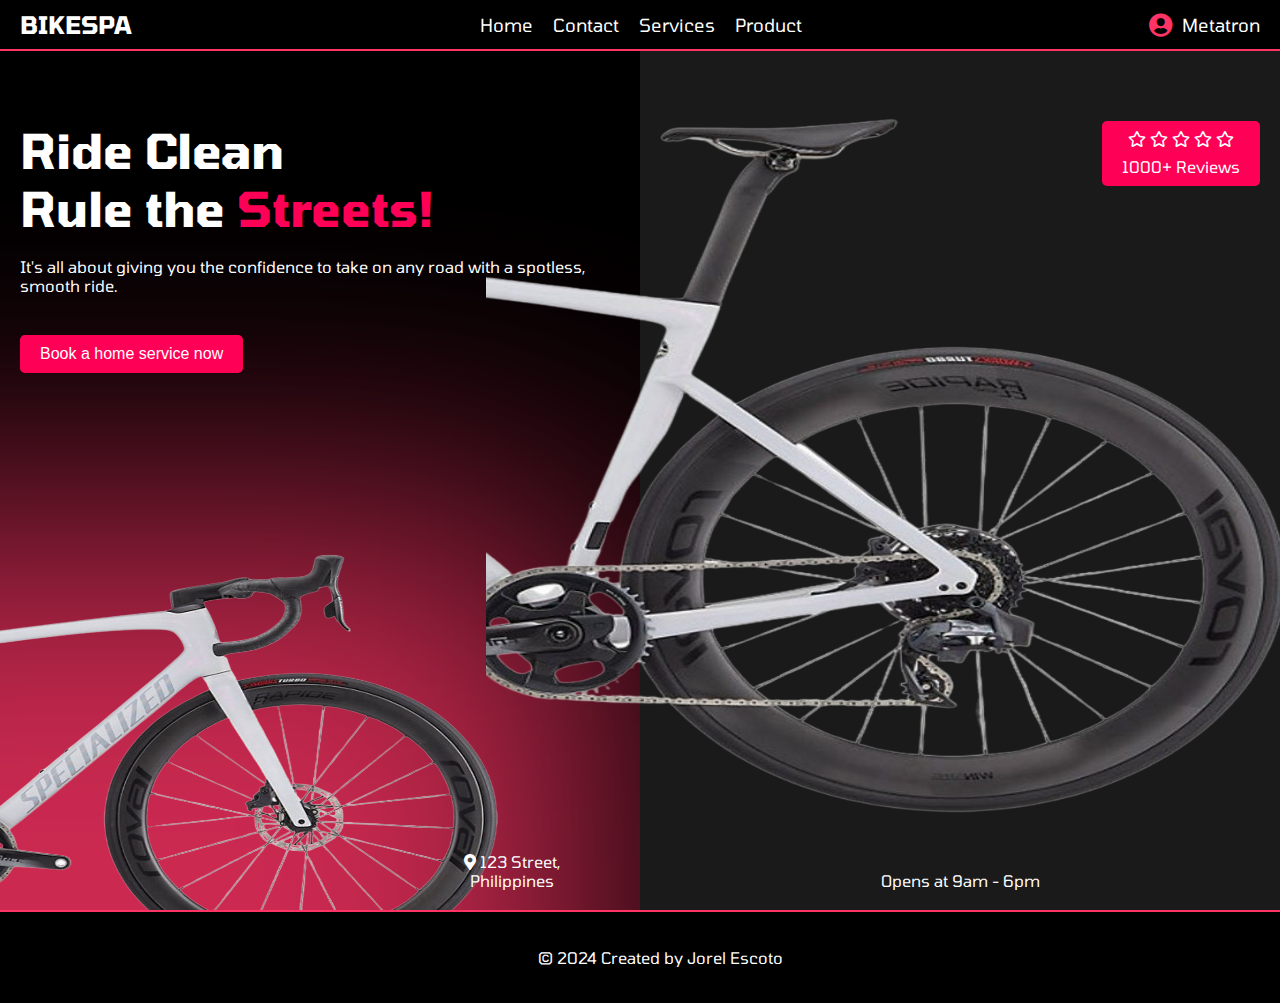
<file: index.html>
<!DOCTYPE html>
<html lang="en">
<head>
    <meta charset="utf-8"/>
    <meta name="viewport" content="width=device-width, initial-scale=1.0, user-scalable=no"/>
    <title>BIKESPA</title>
    <link href="https://cdnjs.cloudflare.com/ajax/libs/font-awesome/5.15.3/css/all.min.css" rel="stylesheet"/>
    <link href="https://fonts.googleapis.com/css2?family=Tomorrow:wght@400;700&display=swap" rel="stylesheet"/>
    <link href="css/styles.css" rel="stylesheet"/>
    <script>
        function rateStar(star) {
            const stars = document.querySelectorAll('.review i');
            stars.forEach((s, index) => {
                if (index < star) {
                    s.classList.remove('fa-star-o');
                    s.classList.add('fa-star');
                } else {
                    s.classList.remove('fa-star');
                    s.classList.add('fa-star-o');
                }
            });
        }

        function toggleMenu() {
            const nav = document.querySelector('.header .nav');
            nav.classList.toggle('active');
        }

        function openBookingPage() {
            window.location.href = 'booking.html'; 
        }
    </script>
</head>
<body>
    <div class="header">
        <div class="logo" onclick="location.href='home.html'">BIKESPA</div>
        <div class="nav">
            <a href="home.html">Home</a>
            <a href="contact.html">Contact</a>
            <a href="services.html">Services</a>
            <a href="product.html">Product</a>
        </div>
        <div class="profile">
            <i class="fas fa-user-circle"></i>
            <span>Metatron</span>
        </div>
        <div class="burger" onclick="toggleMenu()">
            <i class="fas fa-bars"></i>
        </div>
    </div>
    <div class="container">
        <div class="left-section">
            <div class="ellipse"></div>
            <div class="content">
                <h1>Ride Clean<br/>Rule the <span style="color: rgb(255, 0, 87);">Streets!</span></h1>
                <p>It's all about giving you the confidence to take on any road with a spotless, smooth ride.</p>
                <button class="cta-button" onclick="openBookingPage ()">Book a home service now</button>
            </div>
            <img alt="Image of a high-end road bike" class="bike-image-above-ellipse" height="500" src="images/half bike.png" width="500"/>
            <div class="location">
                <i class="fas fa-map-marker-alt"></i>
                <span>123 Street, Philippines</span>
            </div>
        </div>
        <div class="right-section">
            <div class="review">
                <div class="stars">
                    <i class="far fa-star" onclick="rateStar(1)"></i>
                    <i class="far fa-star" onclick="rateStar(2)"></i>
                    <i class="far fa-star" onclick="rateStar(3)"></i>
                    <i class="far fa-star" onclick="rateStar(4)"></i>
                    <i class="far fa-star" onclick="rateStar(5)"></i>
                </div>
                <span>1000+ Reviews</span>
            </div>
            <img alt="Image of a high-end road bike" class="bike-image" height="800" src="images/282eaba49dcdf02b94b0334174b9c776-removebg.png" width="800"/>
            <div class="hours">
                <span>Opens at 9am - 6pm</span>
            </div>
        </div>
    </div>
    <div class="footer">
        <p>© 2024 Created by Jorel Escoto</p>
    </div>
</body>
</html>
</file>
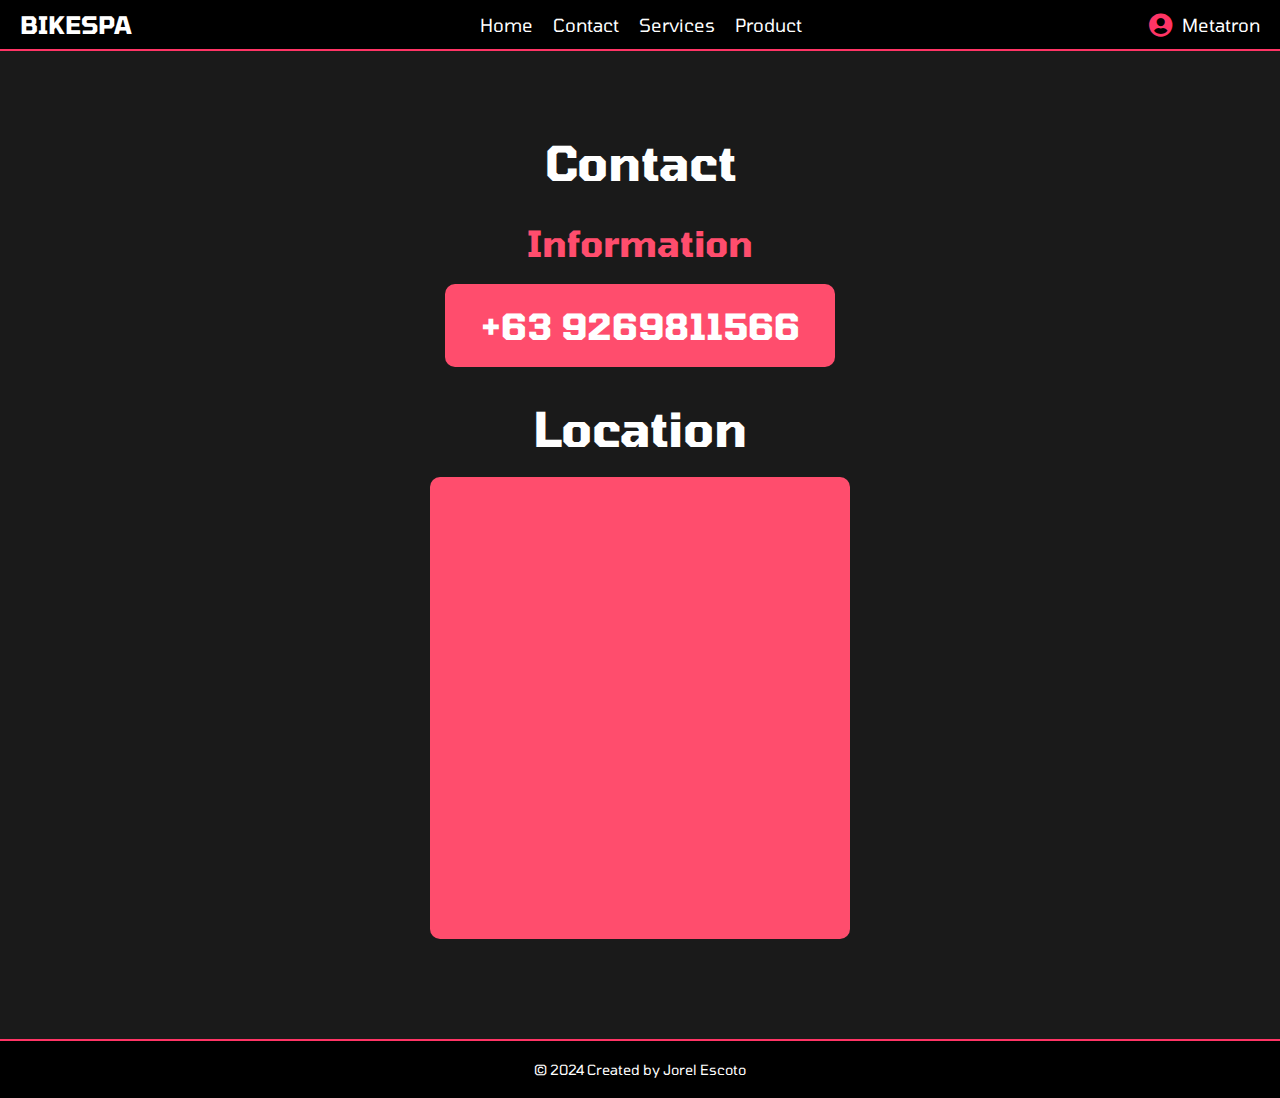
<file: contact.html>
<!DOCTYPE html>
<html lang="en">
<head>
    <meta charset="UTF-8">
    <meta name="viewport" content="width=device-width, initial-scale=1.0">
    <title>BIKESPA</title>
    <link href="https://cdnjs.cloudflare.com/ajax/libs/font-awesome/5.15.3/css/all.min.css" rel="stylesheet"/>
    <link href="https://fonts.googleapis.com/css2?family=Tomorrow:wght@400;700&display=swap" rel="stylesheet"/>
    <link rel="stylesheet" href="css/contact.css"/>
    <script>
        function toggleMenu() {
            const nav = document.querySelector('.header .nav');
            nav.classList.toggle('active');
        }
    </script>
</head>
<body>
    <div class="header">
        <div class="logo" onclick="location.href='home.html'">
            BIKESPA
        </div>
        <div class="nav">
            <a href="home.html">Home</a>
            <a href="contact.html">Contact</a>
            <a href="services.html">Services</a>
            <a href="product.html">Product</a>
        </div>
        <div class="profile">
            <i class="fas fa-user-circle" style="color: #FF3465;"></i>
            <span>Metatron</span>
        </div>
        <div class="burger" onclick="toggleMenu()">
            <i class="fas fa-bars"></i>
        </div>
    </div>

    <div class="content">
        <h1>Contact</h1>
        <h2>Information</h2>
        <div class="info-box">+63 9269811566</div>
        <h1>Location</h1>
        <div class="location-box">
            <iframe 
                src="https://www.google.com/maps/embed?pb=!1m18!1m12!1m3!1d1930.8196271491277!2d121.0386987!3d14.589032!2m3!1f0!2f0!3f0!3m2!1i1024!2i768!4f13.1!3m3!1m2!1s0x3397c967e12dcb2d%3A0x977ad63c1fabcb35!2s123%20Block!5e0!3m2!1sen!2sph!4v1697260539169!5m2!1sen!2sph"
                width="600" height="450" style="border:0;" allowfullscreen="" loading="lazy" referrerpolicy="no-referrer-when-downgrade">
            </iframe>
        </div>
    </div>

    <img alt="Bike wheel on the bottom left side" class="bike-image-left" src="images/santa.png"/>
    <img alt="Bike wheel on the top right side" class="bike-image-right" src="images/cruz.png"/>
    
    <div class="footer">
        <p>&copy; 2024 Created by Jorel Escoto</p>
    </div>
</body>
</html>
</file>
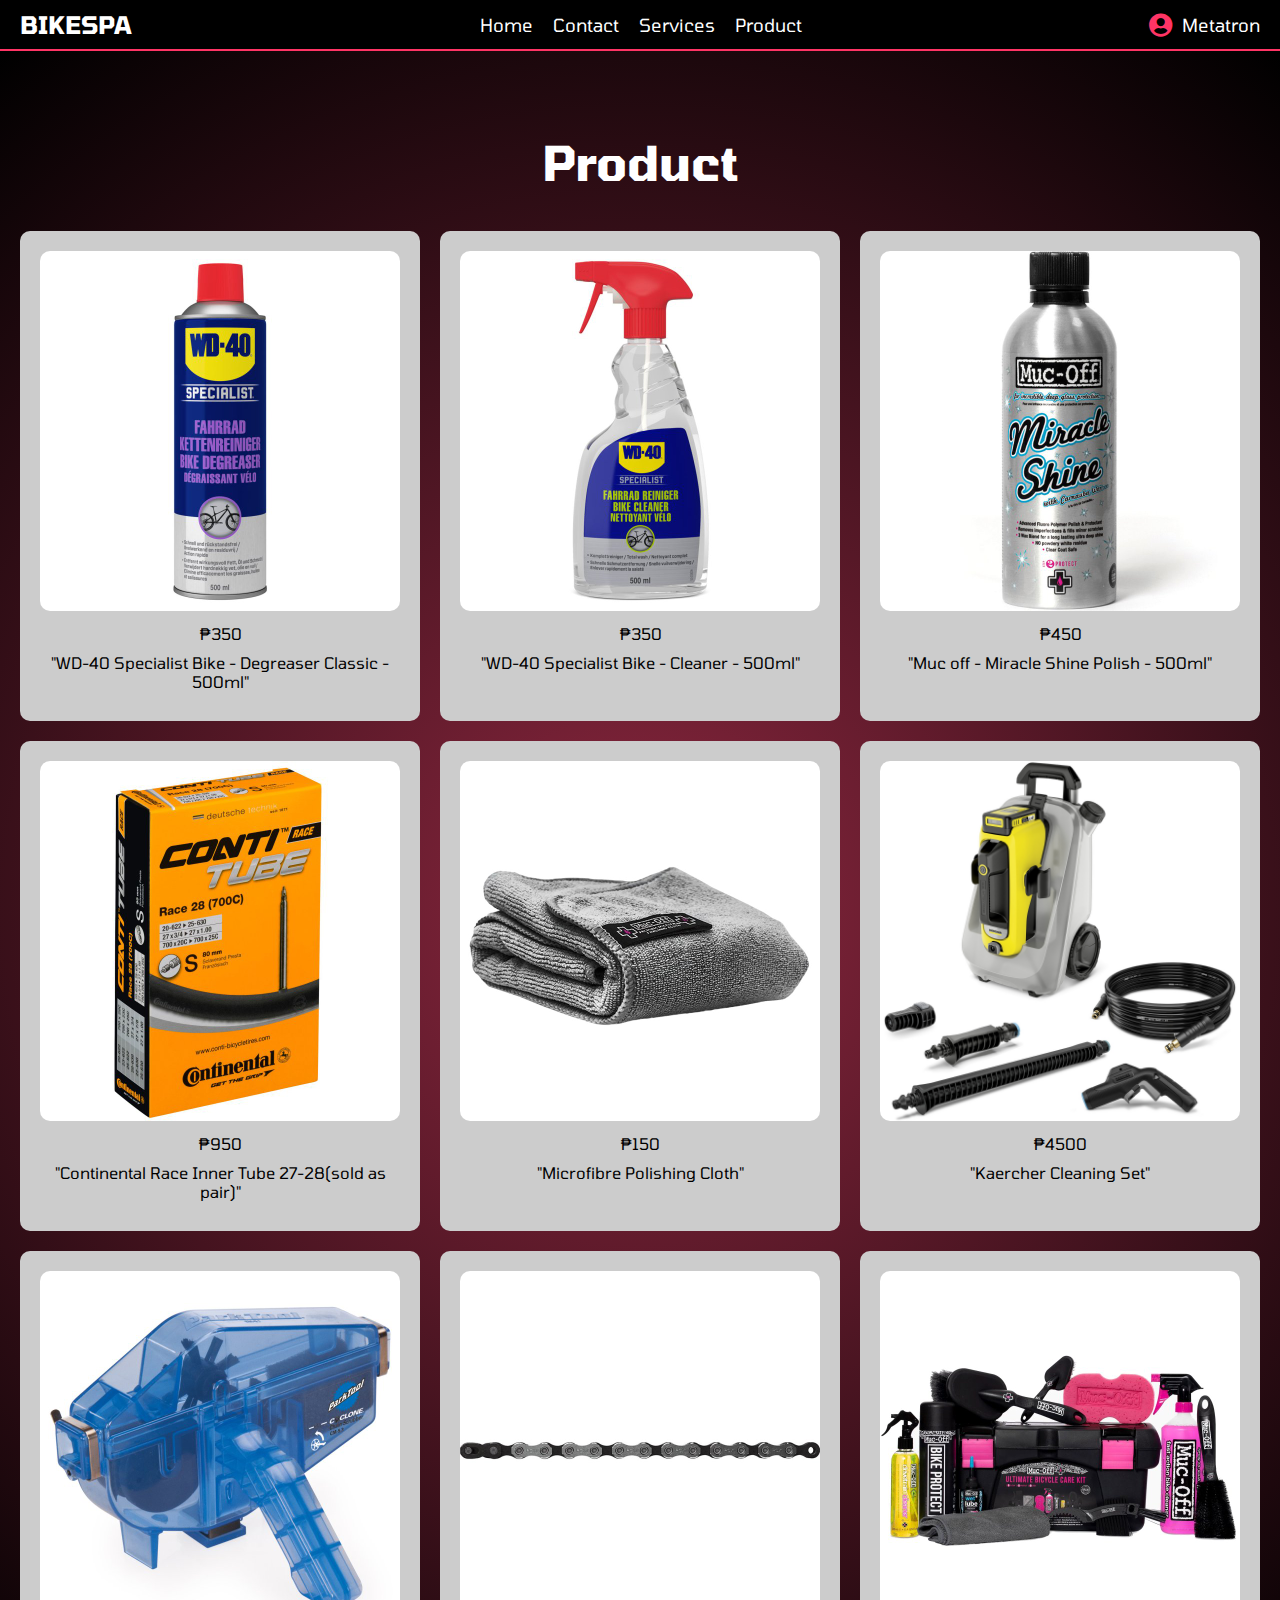
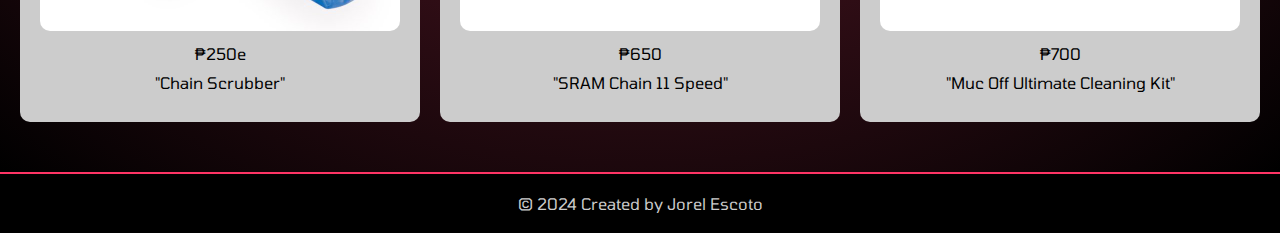
<file: product.html>
<!DOCTYPE html>
<html lang="en">
<head>
    <meta charset="UTF-8">
    <meta name="viewport" content="width=device-width, initial-scale=1.0">
    <title>BIKESPA</title>
    <link href="https://cdnjs.cloudflare.com/ajax/libs/font-awesome/5.15.3/css/all.min.css" rel="stylesheet"/>
    <link href="https://fonts.googleapis.com/css2?family=Tomorrow:wght@400;700&display=swap" rel="stylesheet"/>
    <link rel="stylesheet" href="css/product.css"/>
</head>
<body>
    <div class="header">
        <div class="logo" onclick="location.href='index.html'">
            BIKESPA
        </div>
        <div class="nav">
            <a href="index.html">Home</a>
            <a href="contact.html">Contact</a>
            <a href="services.html">Services</a>
            <a href="product.html">Product</a>
        </div>
        <div class="profile">
            <i class="fas fa-user-circle"></i>
            <span>Metatron</span>
        </div>
        <div class="burger" onclick="toggleMenu()">
            <i class="fas fa-bars"></i>
        </div>
    </div>
    <div class="content">
        <h1>Product</h1>
        <div class="products">
            <div class="product">
                <img alt="Image of the product" src="images/wd-40-specialist-bike-degreaser-classic-500ml-1-967561.jpg" onclick="openModal(this.src)"/>
                <p>₱350</p>
                <p>"WD-40 Specialist Bike - Degreaser Classic - 500ml"</p>
            </div>
            <div class="product">
                <img alt="Image of the product" src="images/wd-40-specialist-bike-cleaner-500ml-1-967479.jpg" onclick="openModal(this.src)"/>
                <p>₱350</p>
                <p>"WD-40 Specialist Bike - Cleaner - 500ml"</p>
            </div>
            <div class="product">
                <img alt="Image of the product" src="images/muc-off-miracle-shine-polish-500ml-1-1396351.jpg" onclick="openModal(this.src)"/>
                <p>₱450</p>
                <p>"Muc off - Miracle Shine Polish - 500ml"</p>
            </div>
            <div class="product">
                <img alt="Image of the product" src="images/continental-race-tube-productpicture-30-0180000-1384217.jpg" onclick="openModal(this.src)"/>
                <p>₱950</p>
                <p>"Continental Race Inner Tube 27-28(sold as pair)"</p>
            </div>
            <div class="product">
                <img alt="Image of the product" src="images/muc-off-microfibre-polishing-cloth-1225699.jpg" onclick="openModal(this.src)"/>
                <p>₱150</p>
                <p>"Microfibre Polishing Cloth"</p>
            </div>
            <div class="product">
                <img alt="Image of the product" src="images/kaercher-oc-6-18-premium-battery-set-1-1709132.jpg" onclick="openModal(this.src)"/>
                <p>₱4500</p>
                <p>"Kaercher Cleaning Set"</p>
            </div>
            <div class="product">
                <img alt="Image of the product" src="images/park-tool-cm-5-3-image-1-822253.jpg" onclick="openModal(this.src)"/>
                <p>₱250e</p>
                <p>"Chain Scrubber"</p>
            </div>
            <div class="product">
                <img alt="Image of the product" src="images/86787-00-d-139687.jpg" onclick="openModal(this.src)"/>
                <p>₱650</p>
                <p>"SRAM Chain 11 Speed"</p>
            </div>
            <div class="product">
                <img alt="Image of the product" src="images/muc-off-bicycle-ultimate-cleaning-kit-1-1381305.jpg" onclick="openModal(this.src)"/>
                <p>₱700</p>
                <p>"Muc Off Ultimate Cleaning Kit"</p>
            </div>
        </div>
    </div>
    <div id="myModal" class="modal">
        <span class="close" onclick="closeModal()">&times;</span>
        <img class="modal-content" id="img01">
    </div>
    <div class="footer">
        <p>&copy; 2024 Created by Jorel Escoto</p>
    </div>
    <script>
        function toggleMenu() {
            document.querySelector('.nav').classList.toggle('active');
        }
        function openModal(src) {
            document.getElementById('myModal').style.display = "block";
            document.getElementById('img01').src = src;
        }
        function closeModal() {
            document.getElementById('myModal').style.display = "none";
        }
    </script>
</body>
</html>
</file>
<file: css/styles.css>
body {
    margin: 0;
    font-family: 'Tomorrow', sans-serif;
    background-color: #000;
    color: #fff;
    display: flex;
    flex-direction: column;
    min-height: 100vh;
}

.container {
    display: flex;
    flex: 1;
    height: 100%;
}

.left-section, .right-section {
    flex: 1;
    position: relative;
}

.left-section {
    padding: 20px;
    display: flex;
    flex-direction: column;
    justify-content: space-between;
    position: relative;
    overflow: hidden;
}

.ellipse {
    box-sizing: border-box;
    position: absolute;
    width: 940px;
    height: 940px;
    left: -342px;
    top: 464px;
    background: #FF3465;
    opacity: 0.8;
    border: 1px solid #000000;
    filter: blur(150px);
    z-index: -1;
}

.bike-image-above-ellipse {
    position: absolute;
    top: 450px;
    left: -1px;
    max-width: 500%;
    height: 500px;
}

.right-section {
    background-color: #1a1a1a;
    display: flex;
    flex-direction: column;
    justify-content: space-between;
    align-items: center;
    padding: 20px;
    position: relative;
}

.header {
    display: flex;
    justify-content: space-between;
    align-items: center;
    padding: 10px 20px;
    background-color: #000;
    border-bottom: 2px solid #FF3465;
    position: relative;
    z-index: 2;
    width: 100%;
}

.header .logo {
    font-size: 24px;
    font-weight: bold;
    cursor: pointer;
}

.header .nav {
    display: flex;
    gap: 20px;
    justify-content: center;
    flex: 1;
}

.header .nav a {
    color: white;
    text-decoration: none;
    font-size: 18px;
}

.header .profile {
    display: flex;
    align-items: center;
    gap: 10px;
    margin-left: auto;
    margin-right: 40px; 
}

.header .profile i {
    font-size: 24px;
    color: #FF3465;
}

.header .profile span {
    font-size: 18px;
}

.header .burger {
    display: none;
    font-size: 24px;
    cursor: pointer;
    display: flex;
    align-items: center;
    justify-content: center;
}

@media (max-width: 768px) {
    .container {
        flex-direction: column;
    }

    .left-section, .right-section {
        flex: none;
        width: 100%;
        height: auto;
    }

    .header .nav {
        display: none;
        flex-direction: column;
        gap: 10px;
        position: absolute;
        top: 60px;
        left: 0;
        width: 100%;
        background-color: #000;
        padding: 10px 0;
        z-index: 3;
        align-items: center;
    }

    .header .nav.active {
        display: flex;
    }

    .header .burger {
        display: flex;
    }

    .header .profile {
        display: none;
    }

    .header .nav .profile {
        display: flex;
        align-items: center;
        justify-content: center;
        padding: 10px 20px;
        border-top: 1px solid #FF3465;
    }

    .header .nav .profile span {
        font-size: 18px;
    }

    .content {
        margin-top: 20px;
        text-align: center;
    }

    .content h1 {
        font-size: 36px;
    }

    .content p {
        font-size: 14px;
    }

    .content .cta-button {
        display: block;
        margin: 20px auto 0;
        font-size: 14px;
    }

    .bike-image-above-ellipse {
        position: static;
        max-width: 100%;
        height: auto;
        margin-top: 20px;
        margin-bottom: 20px;
    }

    .bike-image {
        display: none;
    }

    .location {
        display: none;
    }

    .review {
        display: none;
    }

    .cta-footer {
        display: none;
    }

    .hours {
        display: none;
    }
}

@media (min-width: 769px) {
    .header .burger {
        display: none;
    }

    .cta-footer {
        display: none;
    }

    .review {
        display: flex;
    }
}

.content {
    margin-top: 50px;
}

.content h1 {
    font-size: 48px;
    margin: 0;
}

.content p {
    font-size: 16px;
    margin: 20px 0;
}

.content .cta-button {
    background-color: #ff0057;
    color: #fff;
    padding: 10px 20px;
    border: none;
    border-radius: 5px;
    cursor: pointer;
    font-size: 16px;
    margin-top: 20px;
}

.footer {
    display: flex;
    justify-content: center;
    align-items: center;
    padding: 20px;
    background-color: #000;
    border-top: 2px solid #FF3465;
    position: relative;
    z-index: 1;
    width: 100%;
    bottom: 0;
}

.footer .location, .footer .hours {
    display: flex;
    align-items: center;
}

.footer .location i, .footer .hours i {
    font-size: 24px;
    margin-right: 10px;
}

.footer .location span, .footer .hours span {
    font-size: 16px;
}

.review {
    background-color: #ff0057;
    padding: 10px 20px;
    border-radius: 5px;
    text-align: center;
    align-self: flex-end;
    margin-top: 50px;
    position: absolute;
    right: 20px;
    display: flex;
    flex-direction: column;
    align-items: center;
}

.review .stars {
    display: flex;
    margin-bottom: 5px;
}

.review i {
    color: #fff;
    cursor: pointer;
    margin: 0 2px;
}

.review span {
    display: block;
    font-size: 16px;
    margin-top: 5px;
}

.bike-image {
    max-width: 800%;
    height: 800px;
    align-self: center;
    margin-top: auto;
    margin-bottom: auto;
    position: relative;
    left: -74px;
    transform: rotate(180deg) scaleY(-1);
}

.location {
    position: absolute;
    bottom: 20px;
    left: 80%;
    transform: translateX(-50%);
    font-size: 16px;
    text-align: center;
}

.copyright {
    text-align: center;
    padding: 10px;
    background-color: #000;
    color: #fff;
    font-size: 14px;
    width: 100%;
}
</file>
<file: css/contact.css>
body {
    margin: 0;
    font-family: 'Tomorrow', sans-serif;
    background-color: #1a1a1a;
    color: white;
    display: flex;
    flex-direction: column;
    min-height: 100vh;
}

.header {
    display: flex;
    justify-content: space-between;
    align-items: center;
    padding: 10px 20px;
    background-color: #000;
    border-bottom: 2px solid #FF3465;
    position: relative;
    z-index: 2;
}

.header .logo {
    font-size: 24px;
    font-weight: bold;
    cursor: pointer;
}

.header .nav {
    display: flex;
    gap: 20px;
    justify-content: center;
    flex: 1;
}

.header .nav a {
    color: white;
    text-decoration: none;
    font-size: 18px;
}

.header .profile {
    display: flex;
    align-items: center;
    gap: 10px;
}

.header .profile i {
    font-size: 24px;
    color: #FF3465;
}

.header .profile span {
    font-size: 18px;
}

.header .burger {
    display: none;
    font-size: 24px;
    cursor: pointer;
    display: flex;
    align-items: center;
    justify-content: center;
}


@media (max-width: 1024px) {
    .header .nav {
        display: none;
        flex-direction: column;
        gap: 10px;
        position: absolute;
        top: 60px;
        left: 0;
        width: 100%;
        background-color: #000;
        padding: 10px 0;
        z-index: 3;
        align-items: center;
    }

    .header .nav.active {
        display: flex;
    }

    .header .burger {
        display: flex;
    }

    .header .profile {
        display: none;
    }

    .header .nav .profile {
        display: flex;
        align-items: center;
        justify-content: center;
        padding: 10px 20px;
        border-top: 1px solid #FF3465;
    }

    .header .nav .profile span {
        font-size: 18px;
    }

    .content {
        padding: 30px 10px;
    }

    .content h1 {
        font-size: 36px;
    }

    .content h2 {
        font-size: 28px;
    }

    .content .info-box {
        font-size: 24px;
        width: auto;
        margin: 10px auto;
    }

    .content .location-box {
        font-size: 18px;
        width: 100%;
        height: 200px;
    }

    .content .location-box iframe {
        width: 100%;
        height: 100%;
    }

    .bike-image-left,
    .bike-image-right {
        display: none;
    }
}


@media (min-width: 769px) and (max-width: 1024px) {
    .content {
        padding: 40px 20px;
    }

    .content h1 {
        font-size: 42px;
    }

    .content h2 {
        font-size: 32px;
    }

    .content .info-box {
        font-size: 28px;
        width: 300px;
        margin: 20px auto;
    }

    .content .location-box {
        font-size: 20px;
        width: 100%;
        height: 250px;
    }

    .content .location-box iframe {
        width: 100%;
        height: 100%;
    }

    .bike-image-left,
    .bike-image-right {
        display: none;
    }
}


@media (min-width: 1025px) {
    .header .burger {
        display: none;
    }
}

.content {
    text-align: center;
    padding: 50px 20px;
    flex: 1;
}

.content h1 {
    font-size: 48px;
    margin-bottom: 20px;
    font-weight: bold;
}

.content h2 {
    font-size: 36px;
    color: #ff4d6d;
    margin-bottom: 20px;
    font-weight: bold;
}

.content .info-box {
    background-color: #ff4d6d;
    padding: 20px;
    border-radius: 10px;
    margin-bottom: 20px;
    font-size: 36px;
    font-weight: bold;
    width: 350px;
    margin: 0 auto;
}

.content .location-box {
    background-color: #ff4d6d;
    padding: 10px;
    border-radius: 10px;
    font-size: 24px;
    display: flex;
    justify-content: center;
    align-items: center;
    position: relative;
    width: 400px;
    height: 442px;
    margin: 0 auto;
}

.content .location-box iframe {
    width: 100%;
    height: 100%;
}

.bike-image-left {
    display: flex;
    position: absolute;
    bottom: -200px;
    left: 2px;
    max-width: 500px;
    transform: matrix(1, 0, 0, -1, 0, 0);
}

.bike-image-right {
    display: flex;
    position: absolute;
    top: -62px;
    right: 1px;
    max-width: 500px;
    transform: matrix(1, 0, 0, -1, 0, 0);
}

.footer {
    display: flex;
    justify-content: center;
    align-items: center;
    padding: 20px;
    background-color: #000;
    border-top: 2px solid #FF3465;
    position: relative;
    z-index: 1;
    margin-top: 50px;
}

.footer p {
    margin: 0;
    font-size: 14px;
    color: #fff;
}

.bike-image-left,
    .bike-image-right {
        display: none;
    }
</file>
<file: css/product.css>
body {
    margin: 0;
    font-family: 'Tomorrow', sans-serif;
    background-color: #1a1a1a;
    color: white;
}

.header {
    display: flex;
    justify-content: space-between;
    align-items: center;
    padding: 10px 20px;
    background-color: #000;
    border-bottom: 2px solid #FF3465;
    position: relative;
    z-index: 2;
}

.header .logo {
    font-size: 24px;
    font-weight: bold;
    cursor: pointer;
}

.header .nav {
    display: flex;
    gap: 20px;
    justify-content: center;
    flex: 1;
}

.header .nav a {
    color: white;
    text-decoration: none;
    font-size: 18px;
}

.header .profile {
    display: flex;
    align-items: center;
    gap: 10px;
}

.header .profile i {
    font-size: 24px;
    color: #FF3465;
}

.header .profile span {
    font-size: 18px;
}

.header .burger {
    display: none;
    font-size: 24px;
    cursor: pointer;
    align-items: center;
    justify-content: center;
}

@media (min-width: 768px) and (max-width: 1024px) {
    .header {
        flex-direction: row; 
        padding: 15px 20px;
        justify-content: space-between; 
    }

    .header .nav {
        flex-direction: row;
        gap: 15px;
        flex-wrap: wrap;
        margin-top: 0; 
    }

    .header .logo {
        font-size: 28px;
    }

    .header .profile span {
        font-size: 16px;
    }

    .header .burger {
        display: flex; 
    }

    .header .profile {
        display: flex; 
    }

    .content {
        padding: 40px 20px;
    }

    .content h1 {
        font-size: 40px;
    }

    .products {
        display: grid;
        gap: 20px;
        grid-template-columns: repeat(3, 1fr);
    }

    .product {
        width: auto;
    }
}


@media (max-width: 768px) {
    .header .nav {
        display: none;
        flex-direction: column;
        gap: 10px;
        position: absolute;
        top: 60px;
        left: 0;
        width: 100%;
        background-color: #000;
        padding: 10px 0;
        z-index: 3;
        align-items: center;
    }

    .header .nav.active {
        display: flex;
    }

    .header .burger {
        display: flex;
    }

    .header .profile {
        display: none;
    }

    .header .nav .profile {
        display: flex;
        align-items: center;
        justify-content: center;
        padding: 10px 20px;
        border-top: 1px solid #FF3465;
    }

    .header .nav .profile span {
        font-size: 18px;
    }

    .products {
        display: grid;
        gap: 20px;
        grid-template-columns: repeat(auto-fit, minmax(150px, 1fr));
    }
}


.content {
    text-align: center;
    padding: 50px 20px;
    background: radial-gradient(circle, rgba(255,52,101,0.5), rgba(0,0,0,1));
}

.content h1 {
    font-size: 48px;
    margin-bottom: 40px;
}

.products {
    display: grid;
    gap: 20px;
    grid-template-columns: repeat(auto-fit, minmax(200px, 1fr));
    justify-content: center;
}

@media (min-width: 1025px) {
    .products {
        grid-template-columns: repeat(3, 1fr);
    }
}

.product {
    background-color: #ccc;
    color: black;
    padding: 20px;
    border-radius: 10px;
    text-align: center;
    transition: transform 0.3s;
}

.product:hover {
    transform: scale(1.05);
}

.product img {
    width: 100%;
    height: auto;
    border-radius: 10px;
    cursor: pointer;
    transition: transform 0.3s;
}

.product img:hover {
    transform: scale(1.1);
}

.product p {
    margin: 10px 0;
}

.footer {
    display: flex;
    justify-content: center;
    align-items: center;
    padding: 20px;
    background-color: #000;
    border-top: 2px solid #FF3465;
    position: relative;
    z-index: 1;
}

.footer p {
    margin: 0;
    font-size: 16px;
    color: #ccc;
}

.modal {
    display: none;
    position: fixed;
    z-index: 4;
    left: 0;
    top: 0;
    width: 100%;
    height: 100%;
    background-color: rgba(0,0,0,0.8);
}

.modal-content {
    margin: 15% auto;
    display: block;
    width: 80%;
    max-width: 700px;
}

.close {
    position: absolute;
    top: 15px;
    right: 25px;
    color: #fff;
    font-size: 35px;
    font-weight: bold;
    cursor: pointer;
}
</file>
